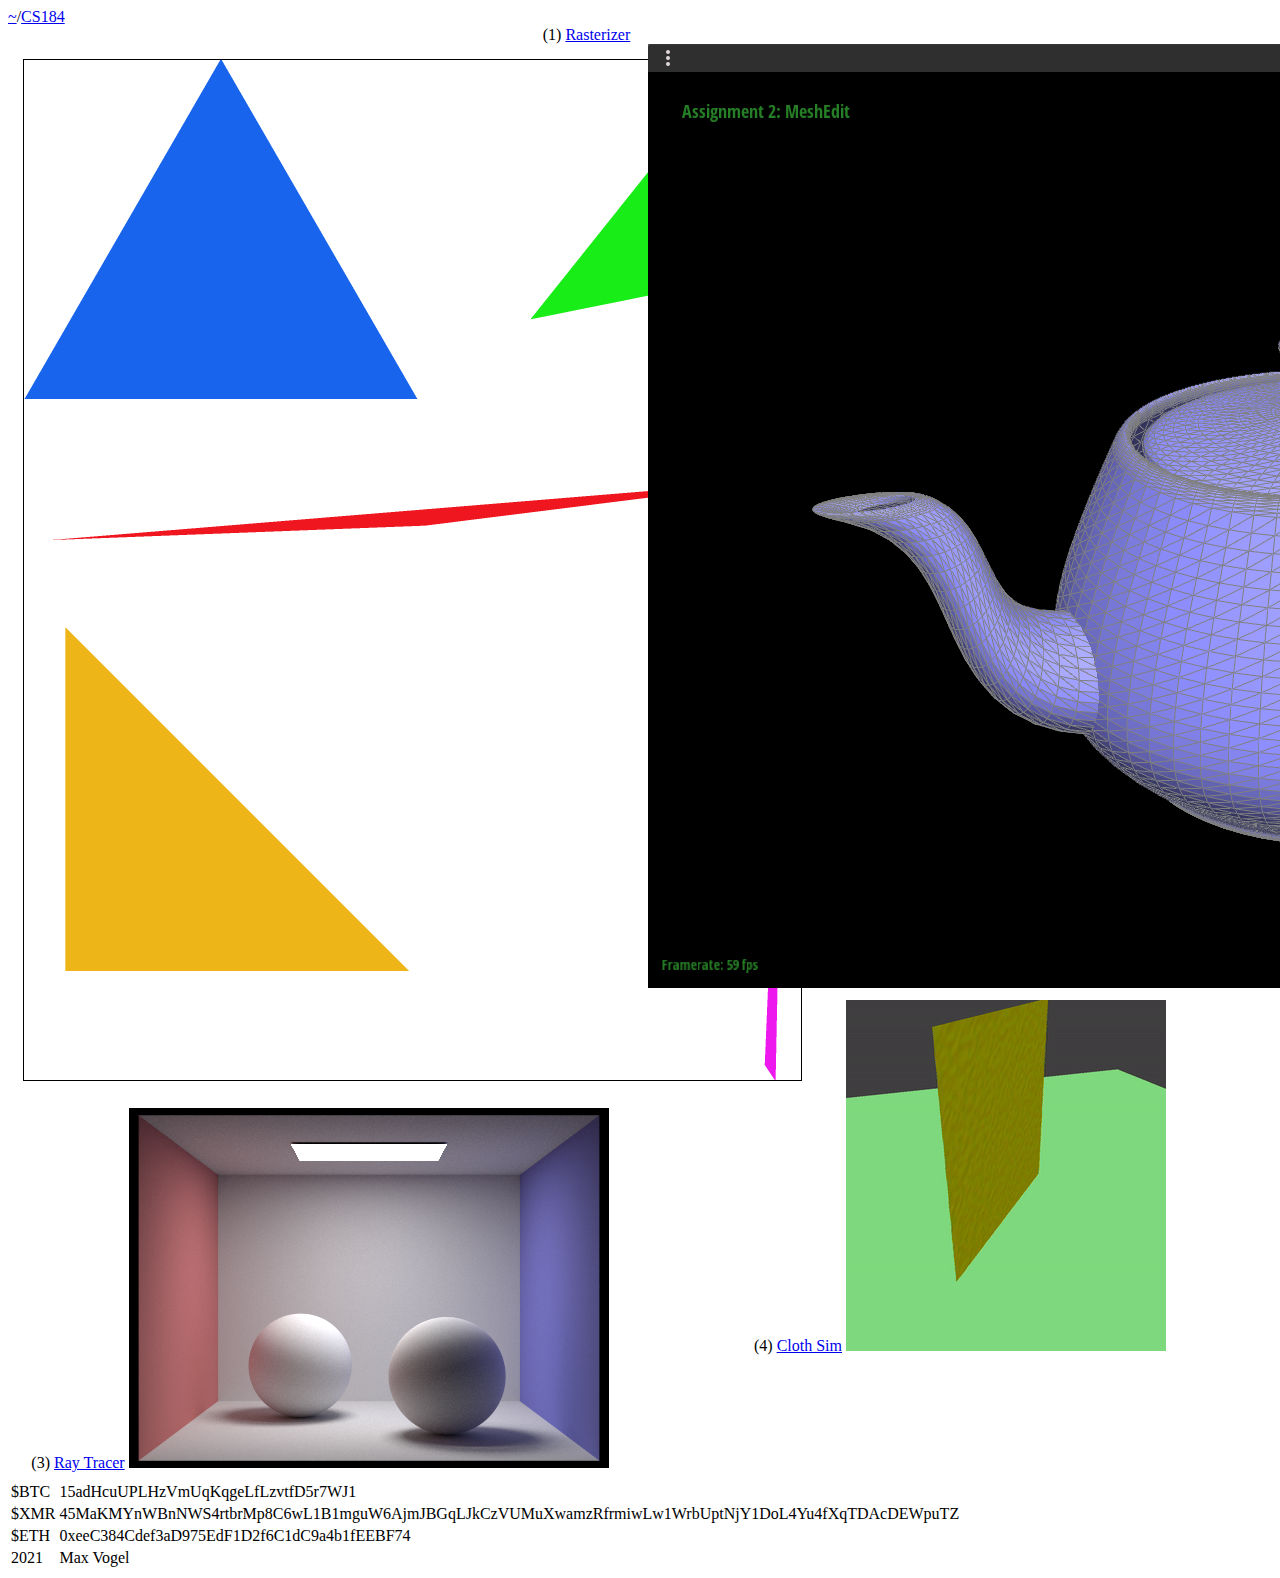
<file: index.html>
<!DOCTYPE html>
<html lang="en">

<head>
    <!-- Default Required Resources -->
    <meta charset="utf-8" />
    <meta name="viewport" content="width=569,maximum-scale=1" />
    <link rel="alternate" type="application/rss+xml" title="Blog RSS" href="//mehvix.com/posts/rss.xml" />
    <link href="//mehvix.com/static/css/style.css" type="text/css" rel="stylesheet" />
    <script src="//mehvix.com/static/js/include.js"></script>

    <title>Mehvix | CS184</title>
    <style>
        :root {
            --outside-bg-color: #322f50;
        }

        a.inactive {
            pointer-events: none;
            cursor: not-allowed;
            opacity: .5;
            box-shadow: none;
        }

        article>div {
            column-count: 2;
            text-align: center;
        }

        article>div>div {
            margin-bottom: .5em;
            display: inline-block;
        }

        article img:hover {
            cursor: pointer;
        }

    </style>
</head>

<body>
    <div class="box">
        <div class="nav">
            <a href="//www.mehvix.com/">~</a>/<a class="inverse-bg" href="//cs184.mehvix.com/">CS184</a>
        </div>

        <article>
            <div>
                <div>(1)
                    <a href="1/">Rasterizer</a>
                    <img src="./1/imgs/2-3.png" onclick="window.open('1/','_self')">
                </div>
                <div>(3)
                    <a href="3/">Ray Tracer</a>
                    <img src="./3/imgs/4-CBspheres_lambertian_s1024_l1_m5.png" onclick="window.open('3/','_self')">
                </div>
                <div>(2)
                    <a href="2/">Meshedit</a>
                    <img src="./2/imgs/2.png" onclick="window.open('2/','_self')">
                </div>
                <div>(4)
                    <a href="4/">Cloth Sim</a>
                    <img src="./4/imgs/k10000.gif" onclick="window.open('4/','_self')">
                </div>
            </div>
        </article>

        <div id="footer">
            <table id="footerTable">
                <tr>
                    <td>$BTC</td>
                    <td>15adHcuUPLHzVmUqKqgeLfLzvtfD5r7WJ1</td>
                </tr>
                <tr>
                    <td>$XMR</td>
                    <td>45MaKMYnWBnNWS4rtbrMp8C6wL1B1mguW6AjmJBGqLJkCzVUMuXwamzRfrmiwLw1WrbUptNjY1DoL4Yu4fXqTDAcDEWpuTZ
                    </td>
                </tr>
                <tr>
                    <td>$ETH</td>
                    <td>0xeeC384Cdef3aD975EdF1D2f6C1dC9a4b1fEEBF74</td>
                </tr>
                <tr>
                    <td id="footerDateYear">2021</td>
                    <td>Max Vogel</td>
                </tr>
            </table>
        </div>
    </div>
</body>

</html>
</file>
